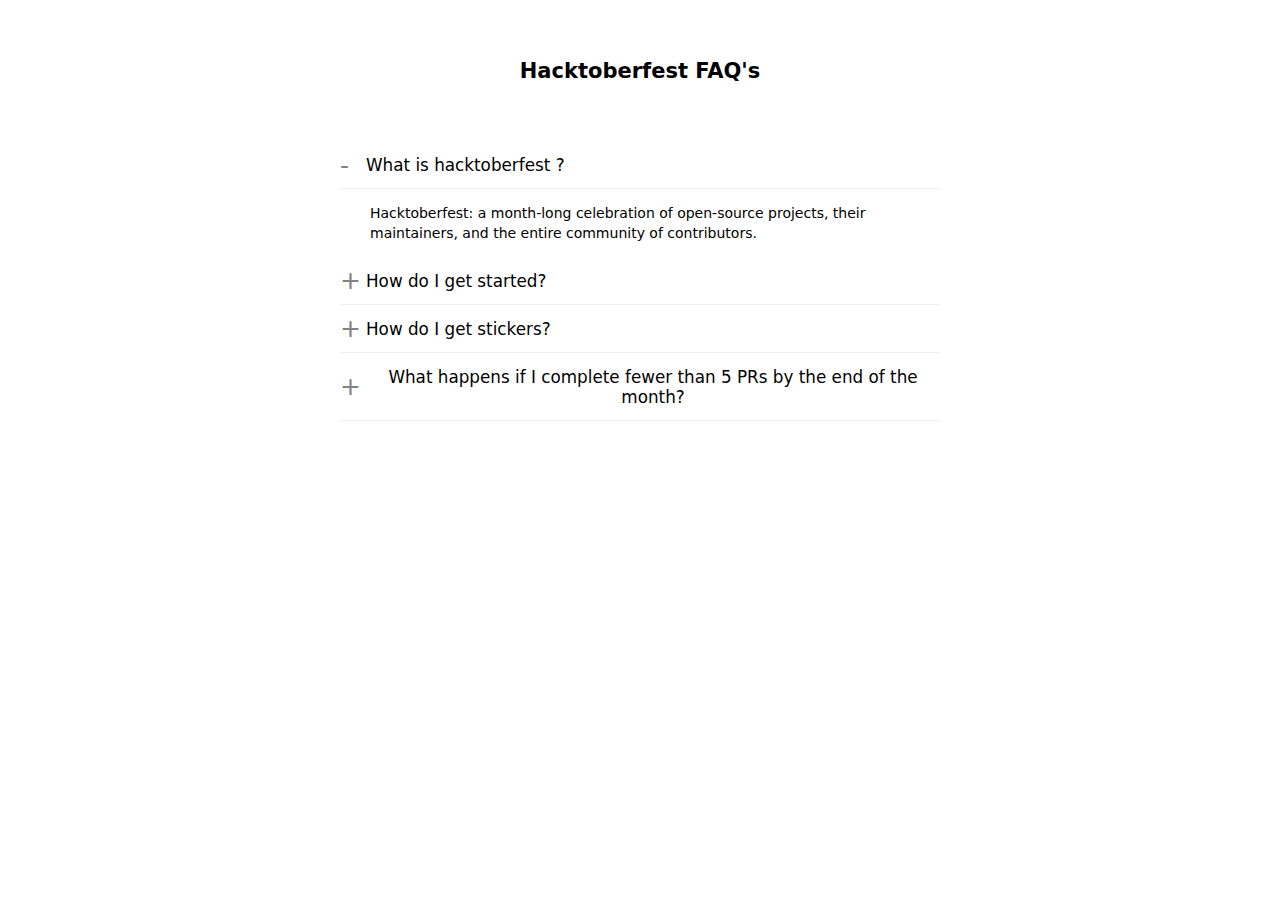
<file: web/Accordion/index.html>
<!DOCTYPE html>
<html lang="en">
  <head>
    <meta charset="UTF-8" />
    <meta http-equiv="X-UA-Compatible" content="IE=edge" />
    <meta name="viewport" content="width=device-width, initial-scale=1.0" />
    <link rel="stylesheet" href="./style.css" />
    <title>FAQ | Hacktoberfest</title>
  </head>
  <body>
    <main>
      <h1>Hacktoberfest FAQ's</h1>
      <div class="accordion-container">
        <!-- Content Here -->
      </div>
    </main>
    <script src="./script.js"></script>
  </body>
</html>
</file>
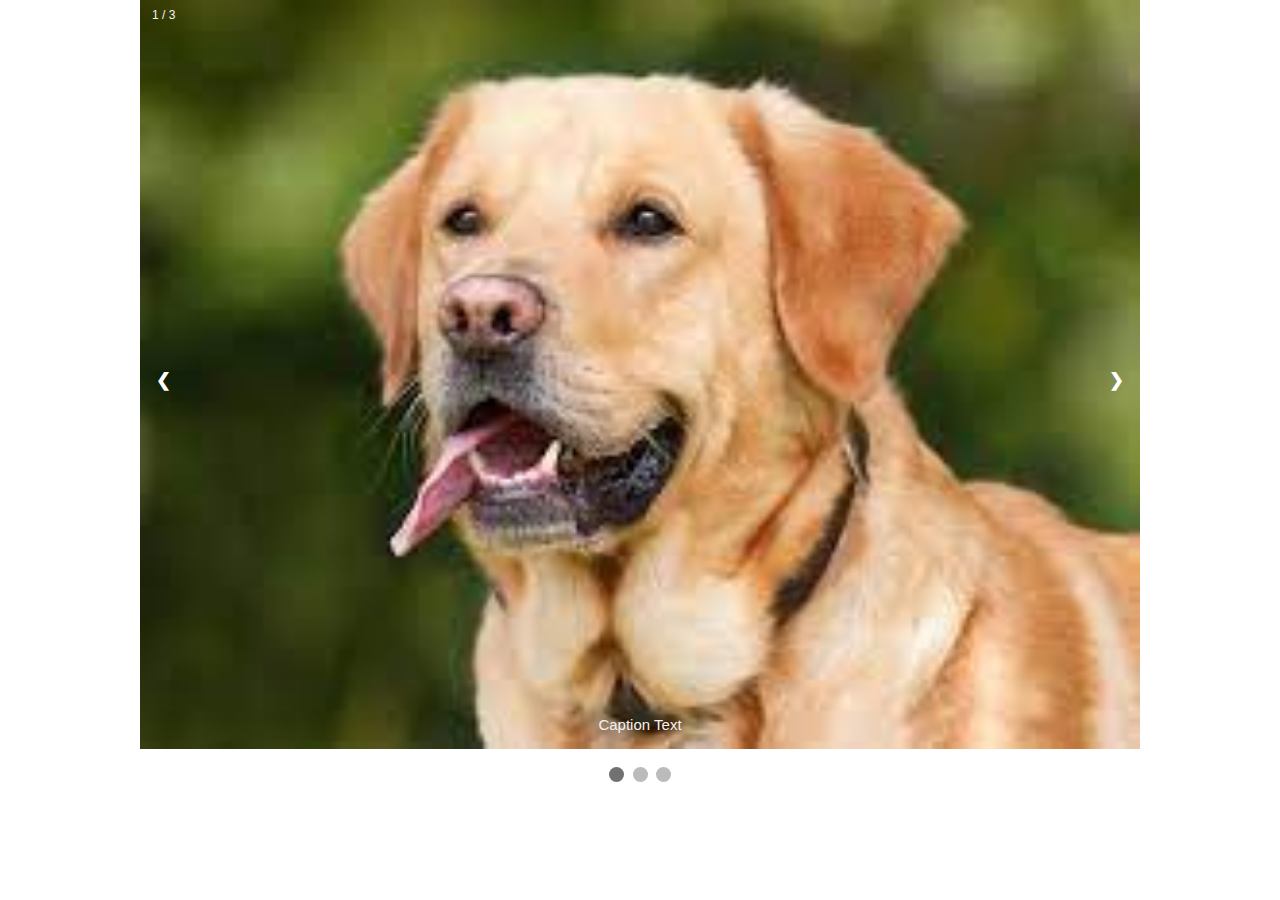
<file: web/carousel/index.html>
<!DOCTYPE html>
<html>

<head>
    <meta name="viewport" content="width=device-width, initial-scale=1">
    <link rel="stylesheet" href="./index.css">
</head>

<body>

    <div class="slideshow-container">

        <div class="mySlides fade">
            <div class="numbertext">1 / 3</div>
            <img src="./image1.jpg" style="width:100%">
            <div class="text">Caption Text</div>
        </div>

        <div class="mySlides fade">
            <div class="numbertext">2 / 3</div>
            <img src="./image2.jpg" style="width:100%">
            <div class="text">Caption Two</div>
        </div>

        <div class="mySlides fade">
            <div class="numbertext">3 / 3</div>
            <img src="./image3.jpg" style="width:100%">
            <div class="text">Caption Three</div>
        </div>

        <a class="prev" onclick="plusSlides(-1)">❮</a>
        <a class="next" onclick="plusSlides(1)">❯</a>

    </div>
    <br>

    <div style="text-align:center">
        <span class="dot" onclick="currentSlide(1)"></span>
        <span class="dot" onclick="currentSlide(2)"></span>
        <span class="dot" onclick="currentSlide(3)"></span>
    </div>

    <script src="./index.js"></script>
</body>

</html>
</file>
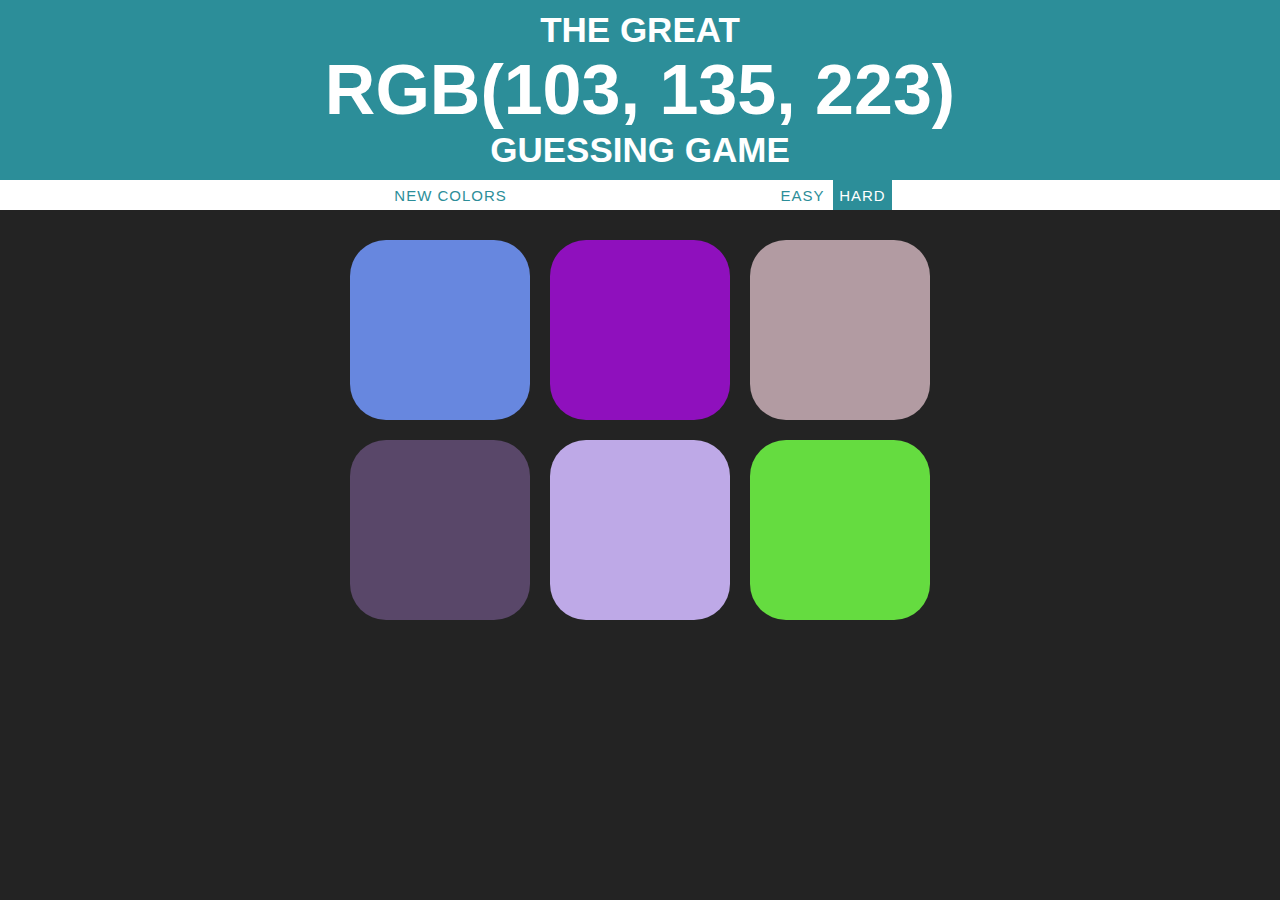
<file: web/Color-game/index.html>
<!DOCTYPE html>
<html lang="en">
<head>
    <meta charset="UTF-8">
    <meta http-equiv="X-UA-Compatible" content="IE=edge">
    <meta name="viewport" content="width=device-width, initial-scale=1.0">
    <link rel="stylesheet" type="text/css" href="style.css">
    <title>Color Game</title>
</head>
<body>
    <h1>The Great <span id="color-display">RGB</span> Guessing Game</h1>
	<div id ="stripe">
		<button id="reset">New Colors</button>
		<span id="message"></span>
		<button class="mode">Easy</button>
		<button class="mode selected">Hard</button>
	</div>
	<div id="container">
		<div class="square"></div>
		<div class="square"></div>
		<div class="square"></div>
		<div class="square"></div>
		<div class="square"></div>
		<div class="square"></div>
	</div>

	<script type="text/javascript" src="script.js"></script>
</body>
</html>
</file>
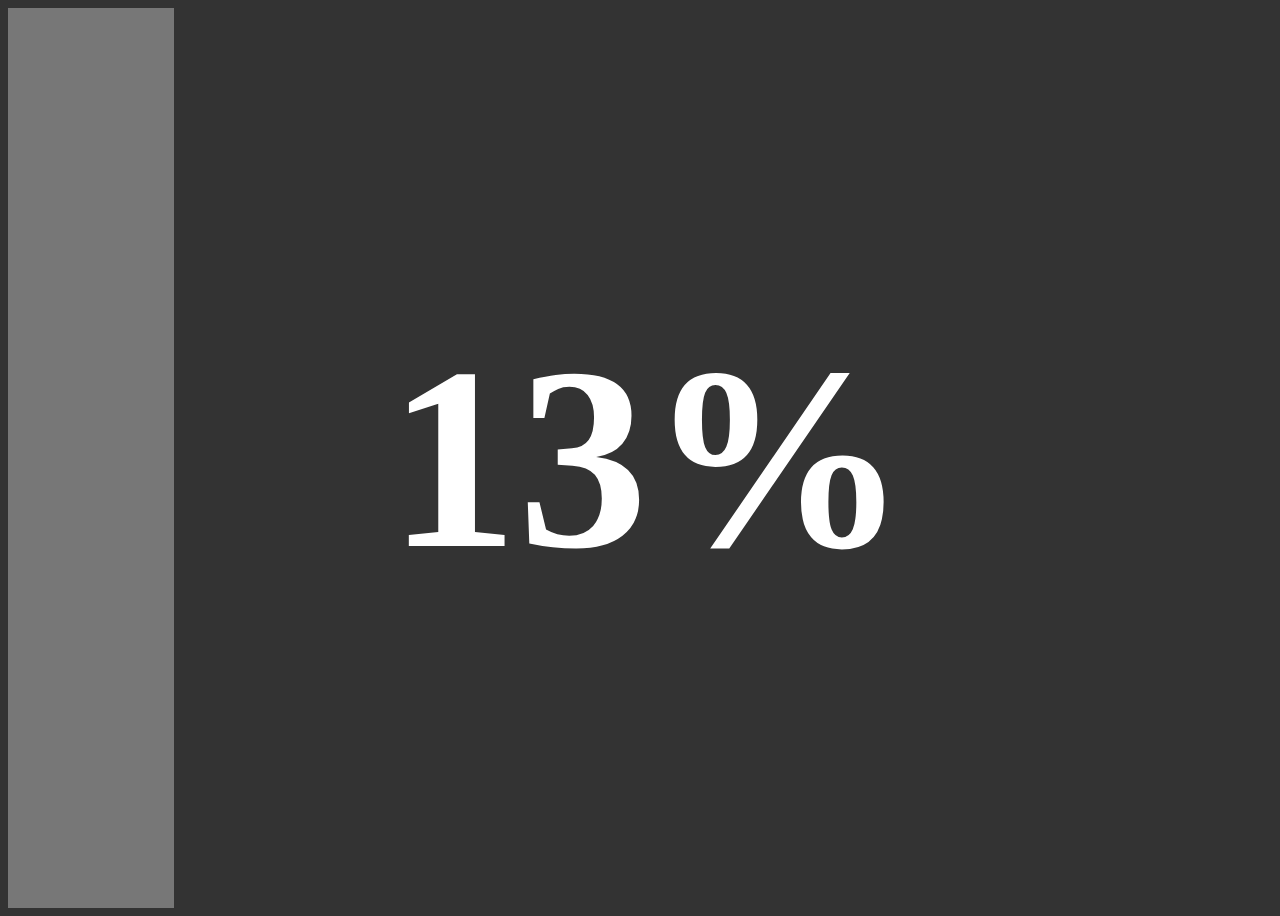
<file: web/countdown-loader/index.html>
<!DOCTYPE html>
<html>

<head>
    <meta name="viewport" content="width=device-width, initial-scale=1">
    <link rel="stylesheet" href="./style.css">
</head>

<body>
<div class="loading-page">
    <div class="counter">
      <h1>0%</h1>
    </div>
  </div>
</body>
<script src="./script.js"></script>
</html>
</file>
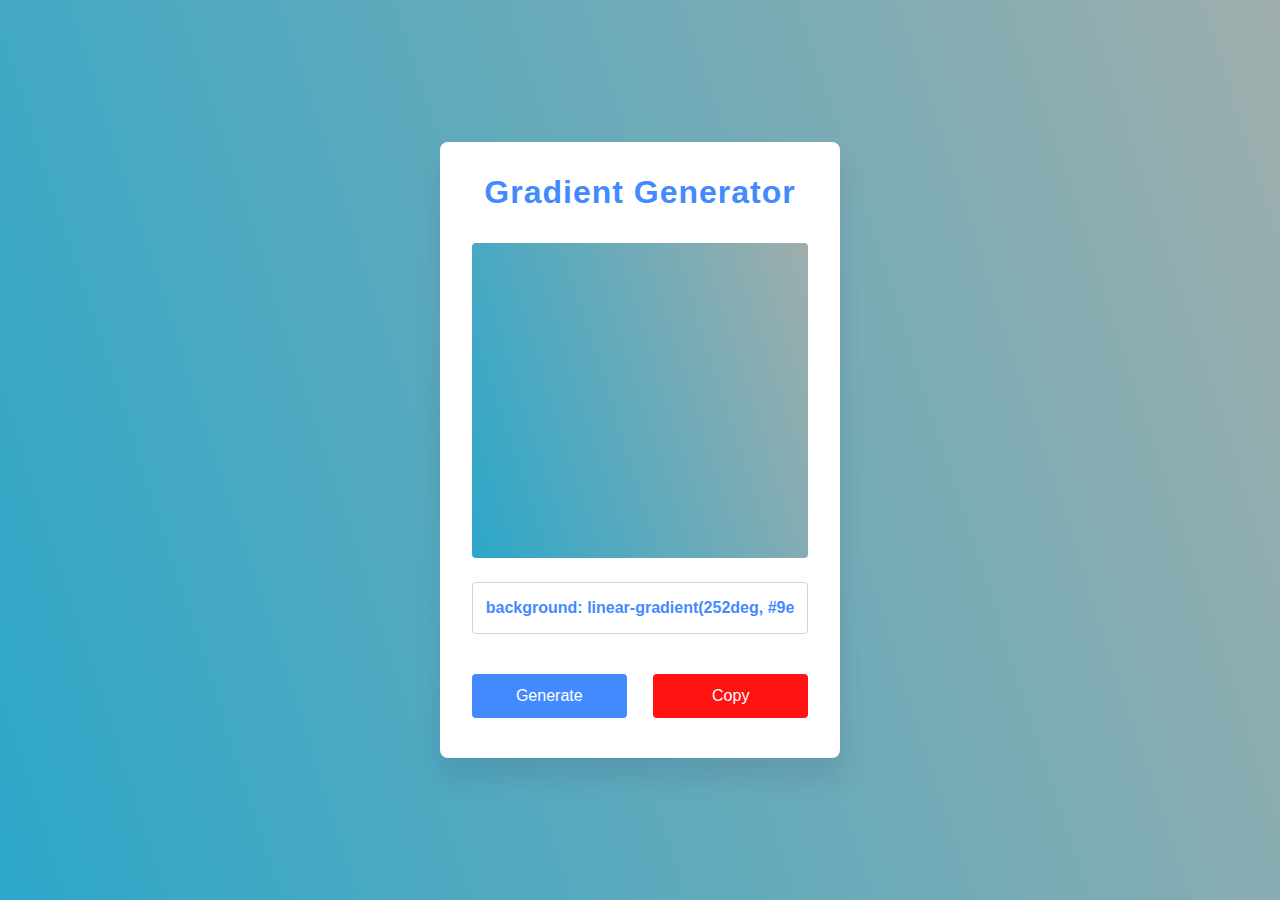
<file: web/Gradient-generator/index.html>
<!DOCTYPE html>
<html lang="en">
<head>
    <meta charset="UTF-8">
    <meta http-equiv="X-UA-Compatible" content="IE=edge">
    <meta name="viewport" content="width=device-width, initial-scale=1.0">
    <link rel="stylesheet" href="./index.css">
    <title>Gradient Generator</title>
</head>
<body>
    <main class="wrapper">
        <h2>Gradient Generator</h2>
        <div class="output-color"></div>
        <input type="text" class="output-code" readonly>
        <footer class="btn-container">
          <button class="generate-btn">Generate</button>
          <button class="copy-btn">Copy</button>
        </footer>
      </main>
      <script src="./index.js"></script>
</body>
</html>
</file>
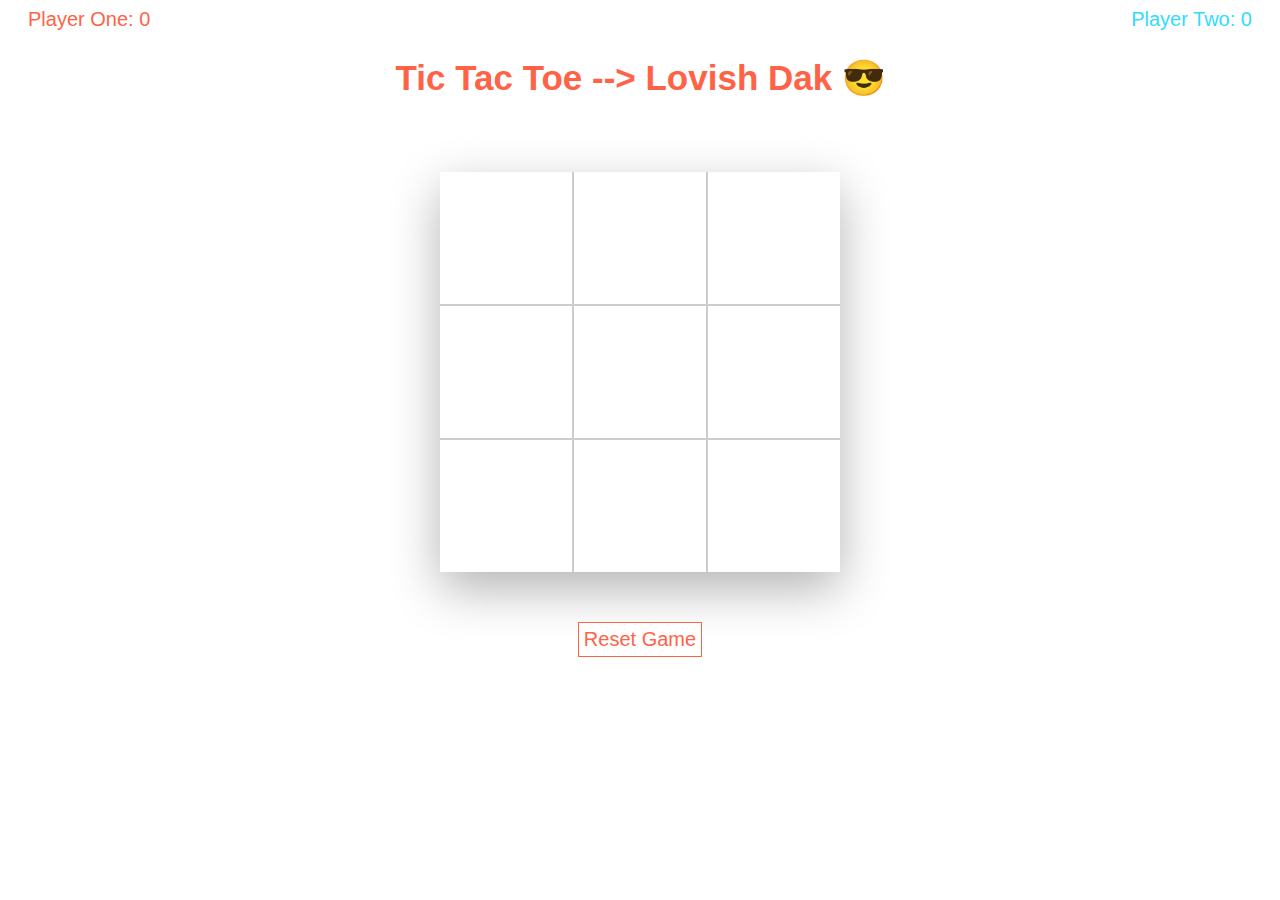
<file: web/hangman-game/index.html>
<!DOCTYPE html>
<html>

<head>
    <meta name="viewport" content="width=device-width, initial-scale=1">
    <link rel="stylesheet" href="./style.css">
</head>

<body>
<div class='flex'>
    <div class='p1'>Player One: 0</div>
    <h1 class='header'>Tic Tac Toe --> Lovish Dak 😎</h1>
    <div class='p2'>Player Two: 0</div>
  </div>
  <div class='grid'>
    <div class='space' id='one'></div>
    <div class='space' id='two'></div>
    <div class='space' id='three'></div>
    <div class='space' id='four'></div>
    <div class='space' id='five'></div>
    <div class='space' id='six'></div>
    <div class='space' id='seven'></div>
    <div class='space' id='eight'></div>
    <div class='space' id='nine'></div>
  </div> 
  
  <div class='wrapper'>
    <button class='reset'>Reset Game</button>
  </div>
</body>

</html>
</file>
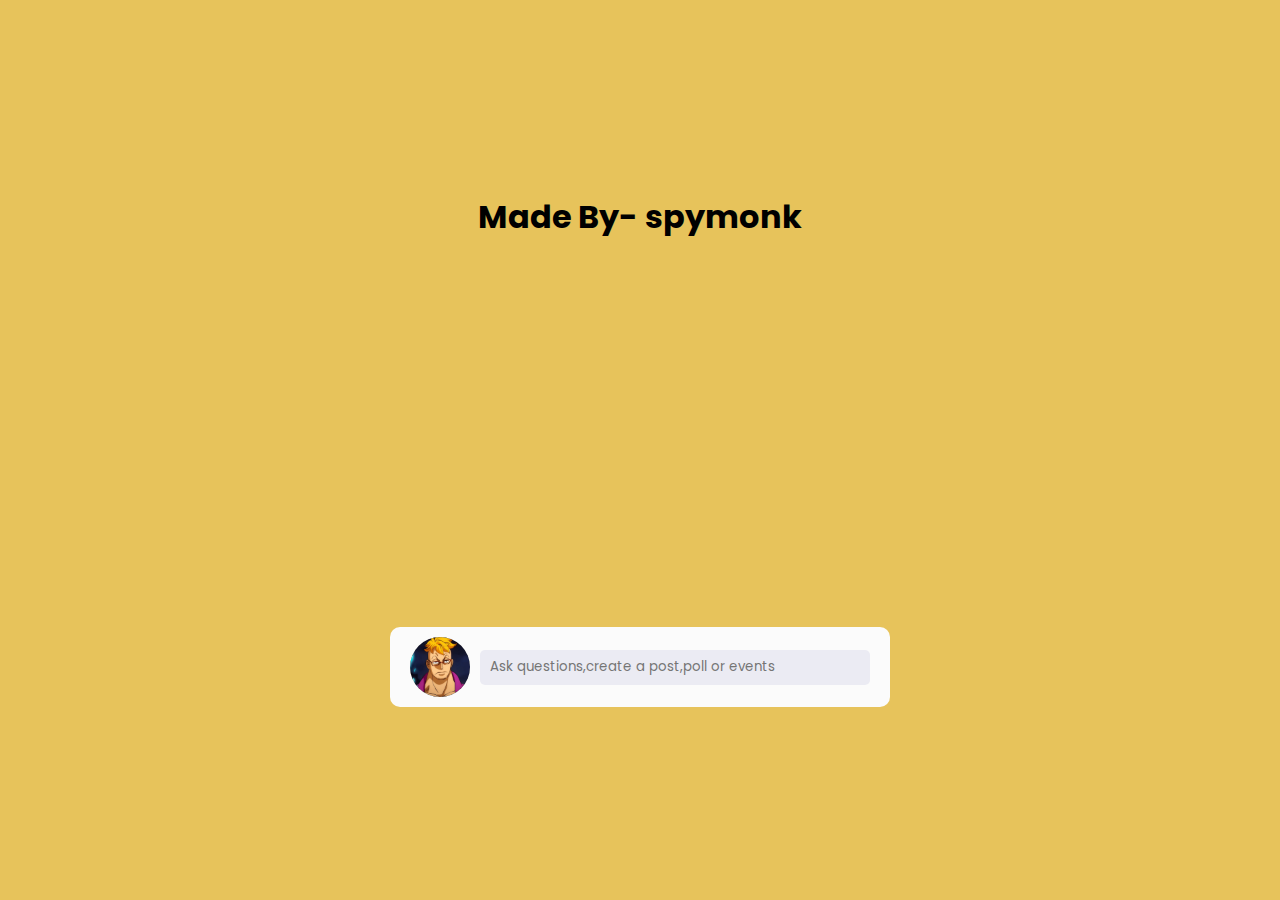
<file: web/post-modal/index.html>
<!DOCTYPE html>
<html lang="en">
<head>
    <meta charset="UTF-8">
    <meta http-equiv="X-UA-Compatible" content="IE=edge">
    <meta name="viewport" content="width=device-width, initial-scale=1.0">
    <link rel='stylesheet' href='https://cdn-uicons.flaticon.com/uicons-regular-rounded/css/uicons-regular-rounded.css'>
    <link rel="stylesheet" href="style.css">
    <title>Post - Modal | spymonk</title>
</head>
<body>
    <h1>Made By- spymonk</h1>
    <div class="container">
        <img src="user.jfif" alt="">
        <div class="inputBox">
            <input type="text" placeholder="Ask questions,create a post,poll or events">
            <i class="fi-rr-picture"></i>
        </div>
        <div class="links">
            <a href="#"><i class="fi-rr-interrogation"></i><span>Ask Questions</span></a>
            <a href="#"><i class="fi-rr-edit-alt"></i><span>Create Post</span></a>
            <a href="#"><i class="fi-rr-stats"></i><span>Create Poll</span></a>
            <a href="#"><i class="fi-rr-calendar"></i><span>Create Event</span></a>
        </div>
    </div>
</body>
</html>
</file>
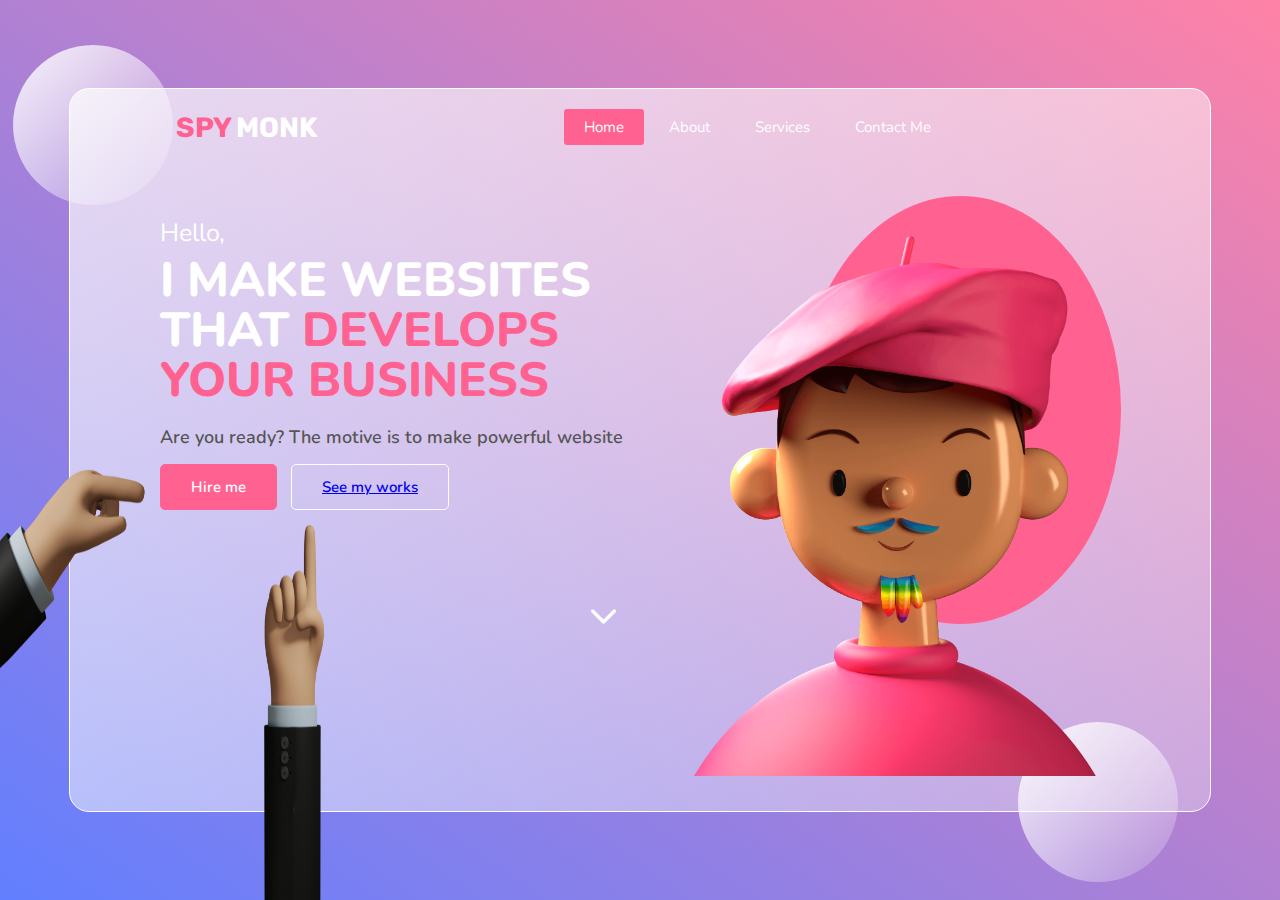
<file: web/spymonk-portfolio/index.html>
<html lang="en">
<head>
    <meta charset="UTF-8">
    <meta name="viewport" content="width=device-width, initial-scale=1.0">
    <title>Portfolio website</title>
    <link rel="stylesheet" href="style.css">
</head>
<body>
    <main class="container">
      <section class="content-wrapper">
        <div class="main-content">
          <div class="topnav">
            <a href="#home" class="nav-links first"> 
              <span class="logo-brand">SPY</span> 
              <span class="logo">MONK</span>
            </a>
            <a href="#home" class="nav-links link active">Home</a>
            <a href="about.html" class="nav-links link">About</a>
            <a href="#services" class="nav-links link">Services</a>
            <a href="contact.html" class="nav-links link">Contact Me</a>
          </div>
          <div class="info">
            <div class="circle1"></div>
            <div class="circle2"></div>
            <div class="strengths">
              <p class="salutation">Hello,</p>
              <p class="job" style="margin-bottom: 20px;">    
                I make Websites that 
                <span class="orange-color">develops your business</span>
              </p>
              <p class="qualities">
                Are you ready? The motive is to make powerful website
              </p>
              <div class="buttons-wrapper">
                <button class="orange-button">Hire me</button>
                <button class="transparent-button">
                  <a href="https://github.com/spyMonk12"> See my works</a>
                </button> 
              </div> <br>
              <div class="hand-right-wrapper">
                <img src="./images/Dark-white-in-Jacket5.png" alt="" class="hand-right">
              </div>
              <div class="hand-up-wrapper">
                <img src="./images/Dark-white-in-Jacket4.png" alt="" class="hand-up">
              </div>
              <div class="arrow-wrapper">
                <a href="#">
                  <img src="./images/down-arrow.png" alt="" class="arrow-down">
                </a>
              </div>
            </div>
            <div class="picture">
              <img src="./images/face.png" alt="" class="pose-pic">
            </div>
          </div>
        </div>
      </section>
    </main>
    
</body>
</html>
</file>
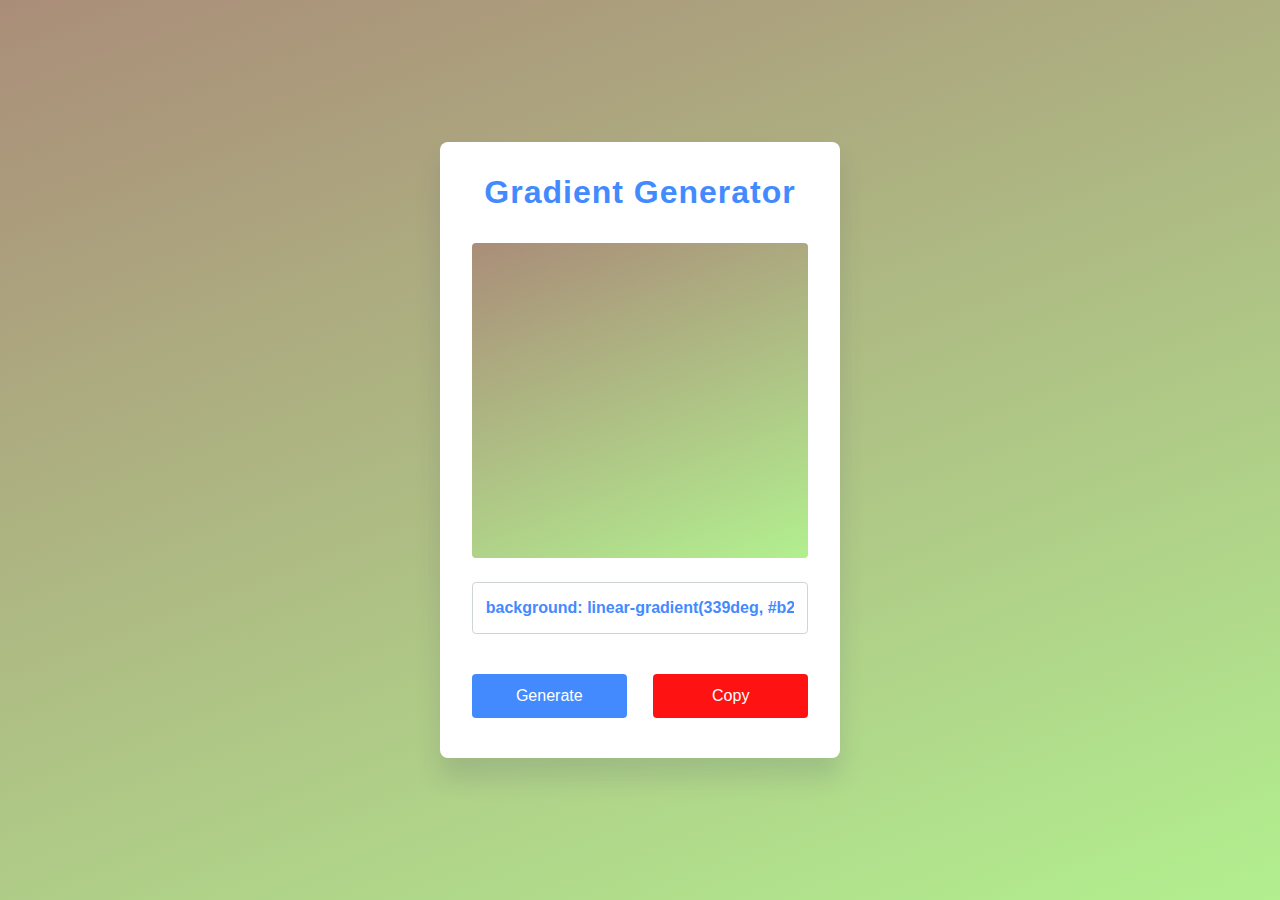
<file: web/projects/gradient-background/index.html>
<!DOCTYPE html>
<html lang="en">

<head>
    <meta charset="UTF-8">
    <meta http-equiv="X-UA-Compatible" content="IE=edge">
    <meta name="viewport" content="width=device-width, initial-scale=1.0">
    <link rel="stylesheet" href="./style.css">
    <title>Gradient Generator</title>
</head>

<body>
    <main class="wrapper">
        <h2>Gradient Generator</h2>
        <div class="output-color"></div>
        <input type="text" class="output-code" readonly>
        <footer class="btn-container">
            <button class="generate-btn">Generate</button>
            <button class="copy-btn">Copy</button>
        </footer>
    </main>
    <script src="./script.js"></script>
</body>

</html>
</file>
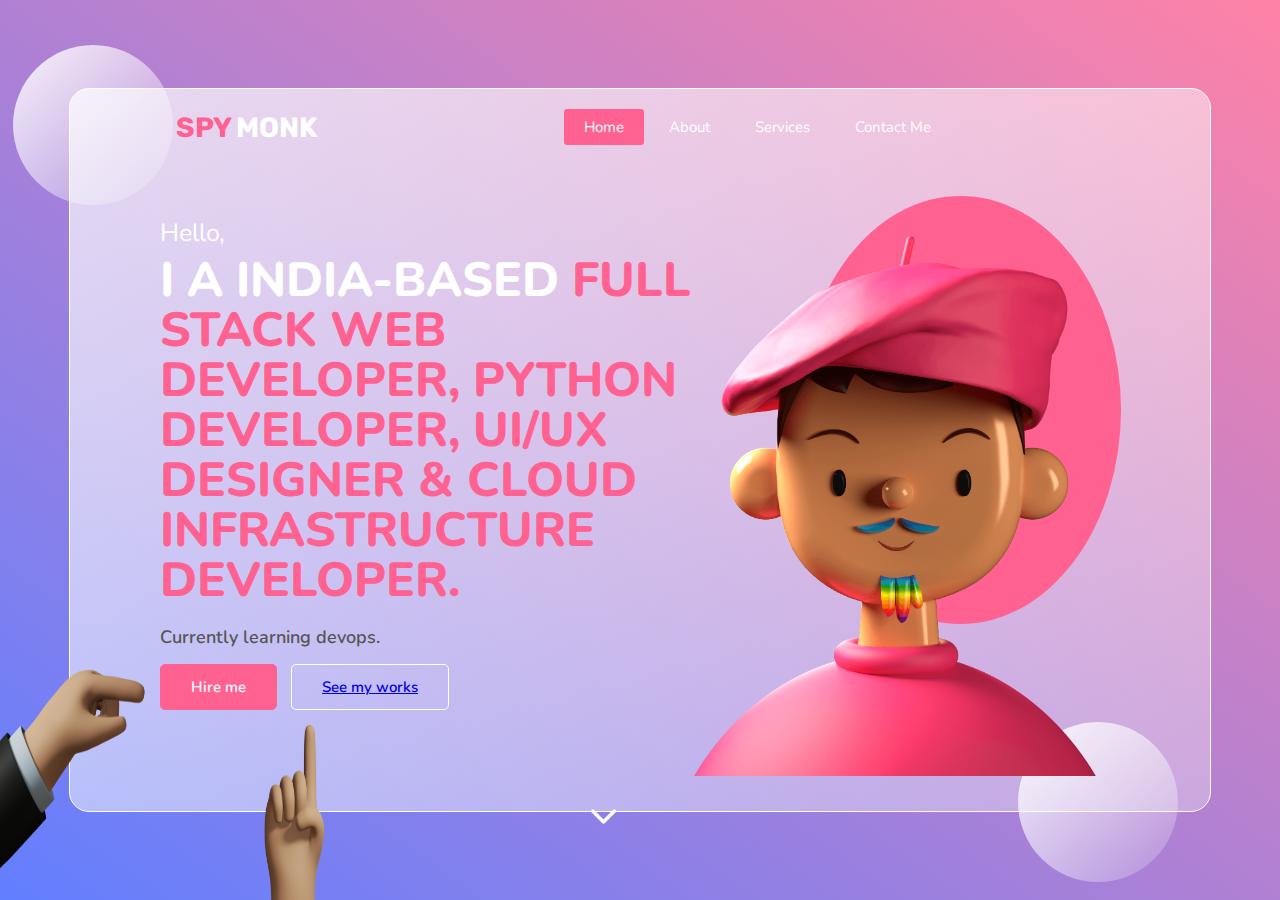
<file: web/spymonk-portfolio/about.html>
<html lang="en">
<head>
    <meta charset="UTF-8">
    <meta name="viewport" content="width=device-width, initial-scale=1.0">
    <title>Portfolio website</title>
    <link rel="stylesheet" href="style.css">
</head>
<body>
    <main class="container">
      <section class="content-wrapper">
        <div class="main-content">
          <div class="topnav">
            <a href="#home" class="nav-links first"> 
              <span class="logo-brand">SPY</span> 
              <span class="logo">MONK</span>
            </a>
            <a href="index.html" class="nav-links link active">Home</a>
            <a href="#about-us" class="nav-links link">About</a>
            <a href="#services" class="nav-links link">Services</a>
            <a href="contact.html" class="nav-links link">Contact Me</a>
          </div>
          <div class="info">
            <div class="circle1"></div>
            <div class="circle2"></div>
            <div class="strengths">
              <p class="salutation">Hello,</p>
              <p class="job" style="margin-bottom: 20px;">    
                I a India-based 
                <span class="orange-color">Full stack web developer, Python developer, UI/UX designer & Cloud Infrastructure developer.</span>
              </p>
              <p class="qualities">
                Currently learning devops.
              </p>
              <div class="buttons-wrapper">
                <button class="orange-button">Hire me</button>
                <button class="transparent-button">
                  <a href="https://github.com/spyMonk12"> See my works</a>
                </button> 
              </div> <br>
              <div class="hand-right-wrapper">
                <img src="./images/Dark-white-in-Jacket5.png" alt="" class="hand-right">
              </div>
              <div class="hand-up-wrapper">
                <img src="./images/Dark-white-in-Jacket4.png" alt="" class="hand-up">
              </div>
              <div class="arrow-wrapper">
                <a href="#">
                  <img src="./images/down-arrow.png" alt="" class="arrow-down">
                </a>
              </div>
            </div>
            <div class="picture">
              <img src="./images/face.png" alt="" class="pose-pic">
            </div>
          </div>
        </div>
      </section>
    </main>
    
</body>
</html>
</file>
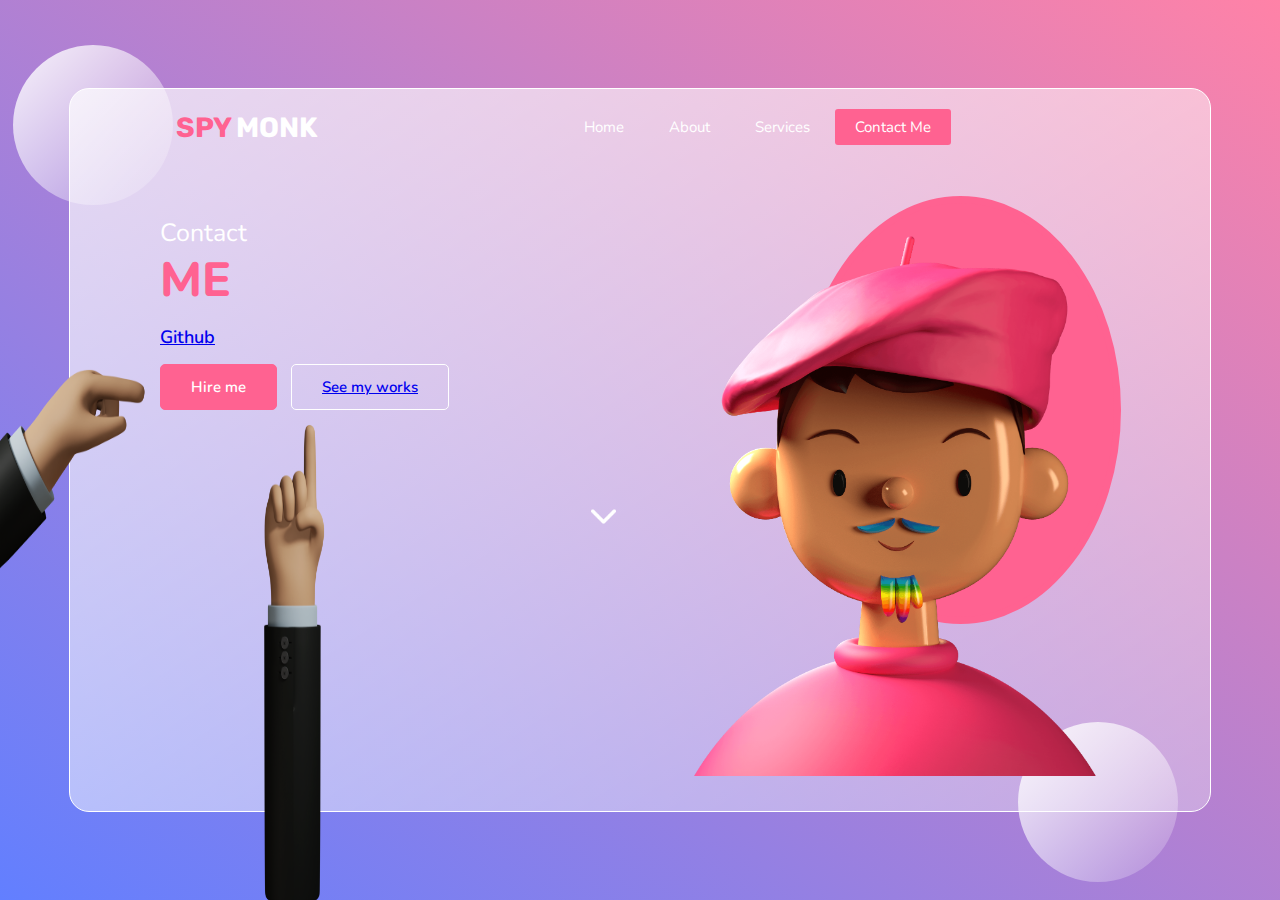
<file: web/spymonk-portfolio/contact.html>
<html lang="en">
<head>
    <meta charset="UTF-8">
    <meta name="viewport" content="width=device-width, initial-scale=1.0">
    <title>Portfolio website</title>
    <link rel="stylesheet" href="style.css">
</head>
<body>
    <main class="container">
      <section class="content-wrapper">
        <div class="main-content">
          <div class="topnav">
            <a href="#home" class="nav-links first"> 
              <span class="logo-brand">SPY</span> 
              <span class="logo">MONK</span>
            </a>
            <a href="index.html" class="nav-links link">Home</a>
            <a href="about.html" class="nav-links link">About</a>
            <a href="#services" class="nav-links link">Services</a>
            <a href="contact" class="nav-links link active">Contact Me</a>
          </div>
          <div class="info">
            <div class="circle1"></div>
            <div class="circle2"></div>
            <div class="strengths">
              <p class="salutation">Contact</p>
              <p class="job" style="margin-bottom: 20px;">    
                <span class="orange-color">Me</span>
              </p>
              <p class="qualities">
                <a href="https://github.com/spyMonk12">Github</a>
              </p>
              <div class="buttons-wrapper">
                <button class="orange-button">Hire me</button>
                <button class="transparent-button">
                    <a href="https://github.com/spyMonk12"> See my works</a>
                </button> 
              </div> <br>
              <div class="hand-right-wrapper">
                <img src="./images/Dark-white-in-Jacket5.png" alt="" class="hand-right">
              </div>
              <div class="hand-up-wrapper">
                <img src="./images/Dark-white-in-Jacket4.png" alt="" class="hand-up">
              </div>
              <div class="arrow-wrapper">
                <a href="#">
                  <img src="./images/down-arrow.png" alt="" class="arrow-down">
                </a>
              </div>
            </div>
            <div class="picture">
              <img src="./images/face.png" alt="" class="pose-pic">
            </div>
          </div>
        </div>
      </section>
    </main>
    
</body>
</html>
</file>
<file: web/Accordion/style.css>
*,
*::after,
*::before {
  margin: 0;
  padding: 0;
  box-sizing: border-box;
}
html {
  font-size: 14px;
  scroll-behavior: smooth;
}
body {
  font-family: system-ui, -apple-system, BlinkMacSystemFont, "Segoe UI", Roboto,
    Oxygen, Ubuntu, Cantarell, "Open Sans", "Helvetica Neue", sans-serif;
  padding: 3rem 2rem;
}
main {
  max-width: 600px;
  margin: 0 auto;
}
main h1 {
  font-size: 1.5rem;
  text-align: center;
  padding: 0.8em 0;
}
.accordion-container {
  margin-top: 3rem;
}
details {
  transition: all 500ms linear;
}

details > summary h1 {
  margin: 0;
  font-size: 1.2rem;
  font-weight: 500;
}
details > summary::before {
  content: "+";
  width: 10px;
  position: relative;
  font-size: 25px;
  color: #828282;
  vertical-align: middle;
}

details > summary {
  border-bottom: 1px solid #eeeeee;
  display: flex;
  align-items: center;
  gap: 16px;
  cursor: pointer;
}
details[open] > summary::before {
  content: "-";
}

details > p {
  margin: 14px 0 14px 30px;
  font-size: 1rem;
  line-height: 20px;
}
</file>
<file: web/carousel/index.css>
* {
  box-sizing: border-box;
}

body {
  font-family: Verdana, sans-serif;
  margin: 0;
}

.mySlides {
  display: none;
}

img {
  vertical-align: middle;
}

/* Slideshow container */
.slideshow-container {
  max-width: 1000px;
  position: relative;
  margin: auto;
}

/* Next & previous buttons */
.prev,
.next {
  cursor: pointer;
  position: absolute;
  top: 50%;
  width: auto;
  padding: 16px;
  margin-top: -22px;
  color: white;
  font-weight: bold;
  font-size: 18px;
  transition: 0.6s ease;
  border-radius: 0 3px 3px 0;
  user-select: none;
}

/* Position the "next button" to the right */
.next {
  right: 0;
  border-radius: 3px 0 0 3px;
}

/* On hover, add a black background color with a little bit see-through */
.prev:hover,
.next:hover {
  background-color: rgba(0, 0, 0, 0.8);
}

/* Caption text */
.text {
  color: #f2f2f2;
  font-size: 15px;
  padding: 8px 12px;
  position: absolute;
  bottom: 8px;
  width: 100%;
  text-align: center;
}

/* Number text (1/3 etc) */
.numbertext {
  color: #f2f2f2;
  font-size: 12px;
  padding: 8px 12px;
  position: absolute;
  top: 0;
}

/* The dots/bullets/indicators */
.dot {
  cursor: pointer;
  height: 15px;
  width: 15px;
  margin: 0 2px;
  background-color: #bbb;
  border-radius: 50%;
  display: inline-block;
  transition: background-color 0.6s ease;
}

.active,
.dot:hover {
  background-color: #717171;
}

/* Fading animation */
.fade {
  animation-name: fade;
  animation-duration: 1.5s;
}

@keyframes fade {
  from {
    opacity: 0.4;
  }

  to {
    opacity: 1;
  }
}

/* On smaller screens, decrease text size */
@media only screen and (max-width: 300px) {
  .prev,
  .next,
  .text {
    font-size: 11px;
  }
}
</file>
<file: web/Color-game/style.css>
body {
	background-color: #232323;
	font-family: "Raleway", Sans-serif;
	font-size: 62.5%; /*1 em = 10px */
	margin: 0;
}

#container {
	max-width: 600px;
	margin: 0 auto;
	padding-top: 20px;

}
.square {
	width: 30%;
	background-color: purple;
	padding-bottom: 30%;
	float: left;
	margin: 1.66%;
	transition: background .5s;
	-webkit-transition: background .5s;
	-moz-transition: background .5s;
	-o-transition: background .5s;
} 

h1 {
	color: white;
	background-color: #2C8E99;
	font-size: 3.5em;
	text-align: center;
	text-transform: uppercase;
	margin: 0;
	padding: 10px 0;
}

#color-display {
	display: block;
	font-size: 2em;
}

#stripe {
	background: white;
	height: 30px;
	text-align: center;
	color: black;
}

#message {
	text-transform: uppercase;
	color: #2C8E99;
	font-size: 1.5em;
	display: inline-block;
	width: 20%;
}

button {
	outline: none;
	color: #2C8E99;
	font-family: "Raleway", Sans-serif;
	text-transform: uppercase;
	font-size: 1.5em;
	background-color: white;
	height: 100%;
	letter-spacing: 1px;
	transition: all 0.3s;
	-webkit-transition: all 0.3s;
	-moz-transition: all 0.3s;
	-o-transition: all 0.3s;
}

button:hover {
	background-color: #2C8E99;
	color: white;
}

.selected {
	background-color: #2C8E99;
	color: white;
}

.square {
	border-radius: 20%;
}

* {
	border: 0px solid red;
}
</file>
<file: web/countdown-loader/style.css>
body {
    background: #333;
    width: 100vw;
    height: 100vh;
    overflow: hidden;
  }
  .loading-page {
    background: #777;
    width: 100%;
    height: 100vh;
  }
  .loading-page .counter h1 {
    transform: translate(-50% -50%);
    color: #fff;
    font-size: 260px;
    font-weight: bold;
  }
  .counter {
    display: grid;
    place-content: center;
    height: 100%;
    width: 100%;
    position: fixed;
  }
  .counter h1 {
    place-self: center;
  }
</file>
<file: web/Gradient-generator/index.css>
@import url("https://fonts.googleapis.com/css2?family=Poppins:wght@400;500&display=swap");

:root {
  --background-color: #fff;
  --brand-color: #448aff;
  --secondary-color: #ff1212;
  --shadow-color: rgba(60, 60, 100, 0.15);
}

body {
  align-items: center;
  background: linear-gradient(var(--angle), var(--color-1), var(--color-2));
  display: flex;
  font-family: "Poppins", sans-serif;
  height: 100vh;
  justify-content: center;
  margin: 0;
}

.wrapper {
  background-color: var(--background-color);
  border-radius: 0.5rem;
  box-shadow: 0 1.25rem 1.5rem var(--shadow-color);
  box-sizing: border-box;
  padding: 2rem 2rem;
  width: 25rem;
}

.wrapper h2 {
  color: var(--brand-color);
  font-family: sans-serif;
  font-size: 2rem;
  letter-spacing: 0.0625rem;
  margin-bottom: 2rem;
  margin-top: 0;
  text-align: center;
}

.output-color {
  background: linear-gradient(var(--angle), var(--color-1), var(--color-2));
  border-radius: 0.25rem;
  height: 35vmin;
  width: 100%;
}

.output-code {
  background-color: var(--background-color);
  border-radius: 0.25rem;
  border: 0.0625rem solid #cfd5d5;
  box-sizing: border-box;
  color: var(--brand-color);
  font-size: 1rem;
  font-weight: 600;
  margin: 1.5rem 0 2.5rem;
  padding: 1rem 0.8rem;
  width: 100%;
}

.btn-container {
  display: flex;
  justify-content: space-between;
}

.btn-container button {
  background-color: var(--brand-color);
  border-radius: 0.25rem;
  border: none;
  color: var(--background-color);
  cursor: pointer;
  font-size: 1rem;
  font-weight: 500;
  margin-bottom: 0.5rem;
  min-width: 46%;
  padding: 0.8rem 0;
}

.btn-container button:nth-last-of-type(1) {
  background-color: var(--secondary-color);
}

.btn-container button:nth-last-of-type(1):active {
  transform: translateY(0.25rem);
}
</file>
<file: web/hangman-game/style.css>
body {
    background-color: white;
  }
  
.grid {
    background-color: rgba(0,0,0,.2);
    margin: 50px auto;
    vertical-align: center;
    width: 400px;
    height: 400px;
    display: grid;
    grid-template-columns: 1fr 1fr 1fr;
    grid-template rows: 1fr 1fr 1fr;
    grid-gap: 2px;
    border-radius: 4px;
    box-shadow: rgba(0, 0, 0, 0.3) 0px 17px 50px;
  }
  
  .space {
    background-color: white;
    transition: background-color .5s;  
    display: flex;
    justify-content: center;
    align-items: center;
  }
  
  .space:hover {
    background-color: rgba(0,0,0,0);
    transition: background-color .5s;
    cursor: pointer;
  }
  
  .x, .o {
   font-family: 'arial';
   font-size: 70px;
   position: absolute;
  }
  
  .x {
    color: tomato;
  }
  
  .o {
    color: #33DBFF;
  }
  
  .header {
    font-family: 'IBM Plex Sans Condensed', sans-serif;
    font-family: 'Montserrat', sans-serif;
    font-size: 35px;
    color: tomato;
    text-align: center;
    margin-top: 50px;
  }
  
  .reset {
    font-size: 20px;
    font-family: 'IBM Plex Sans Condensed', sans-serif;
    font-family: 'Montserrat', sans-serif;
    color: tomato;
    background-color: white;
    border: 1px solid tomato;
    padding: 5px;
    transition: border, color, .5s;
  }
  
  .reset:hover {
    cursor: pointer;
    color: #33DBFF;
    border: 1px solid #33DBFF;
    transition: border, color, .5s;
  }
  
  .reset:focus {
    outline: none;
  }
  
  .wrapper {
    display: flex;
    justify-content: center;
    margin-bottom: 50px;
  }
  
  .p1, .p2 {
    font-family: 'IBM Plex Sans Condensed', sans-serif;
    font-family: 'Montserrat', sans-serif;
    font-size: 20px;
  }
  
  .p1 {
    color: tomato;
    margin-left: 20px;
  }
  
  .p2 {
    color: #33DBFF;
    margin-right: 20px;
  }
  
  .flex {
    display: flex;
    flex-direction: row;
    justify-content: space-between;
  }
</file>
<file: web/post-modal/style.css>
@import url('https://fonts.googleapis.com/css2?family=Poppins&display=swap');
*{
    margin: 0;
    padding: 0;
    box-sizing: border-box;
    font-family: 'Poppins', sans-serif;
}
body{
    height: 100vh;
    display: grid;
    place-items: center;
    background-color: #E7C35B;
}
a{
    text-decoration: none;
}
.container{
    position: relative;
    width: 500px;
    background-color: #FBFBFB;
    display: flex;
    justify-content: space-between;
    align-items: center;
    padding: 10px 20px;
    border-radius: 10px;
    transition:  1s;
    overflow: hidden;
}
.container img{
    margin-right: 10px;
    height: 60px;
    width: 60px;
    object-fit: cover;
    border-radius: 50%;
    transition: 0.5s;
}
.container .inputBox{
    position: relative;
    height: 35px;
    width: 100%;
    background-color: #EBEBF3;
    border-radius: 5px;
    transition: 0.5s;
}
.container .inputBox input{
    height: 100%;
    width: 100%;
    border-radius: 8px;
    border: none;
    background: transparent;
    padding-left: 10px;
    outline: none;
}
i{
    color: #2424D7; font-size: 16px;
}
.container .inputBox i{
    position: absolute;
    top: 50%;
    right: 10px;
    transform: translateY(-50%);
}
.container .links{
    position: absolute;
    top: -25px;
    right: 40px;
    display: inline-flex;
    font-size: 12px;
}
.container .links a{
    display: block;
    margin-left: 10px;
    display: flex;
    align-items: center;
    text-align: center;
    color: #474B52;
}
.container .links a:hover{
    color: #2424D7;
}
.container .links a i{
    padding-right: 5px;
    transition: 0.5s ease;
}
.container .links a:hover i{ 
    transform: rotate(360deg);
}
.container:focus-within .links a:nth-child(1){
    animation: drop_icon 0.5s forwards;
}
.container:focus-within .links a:nth-child(2){
    animation: drop_icon 0.7s forwards;
}
.container:focus-within .links a:nth-child(3){
    animation: drop_icon 0.9s forwards;
}
.container:focus-within .links a:nth-child(4){
    animation: drop_icon 1.1s forwards;
}
@keyframes drop_icon {
    0%{
        transform: translateY(0px);
    }
    100%{
        transform: translateY(50px);
    }
}
.container:focus-within{
    height: 130px;
    width: 550px;
}
.container:focus-within img,
.container:focus-within .inputBox{
    transform: translateY(20px);
}
</file>
<file: web/spymonk-portfolio/style.css>
@import url('https://fonts.googleapis.com/css2?family=Nunito:wght@400;600;700&family=Rubik:wght@500;600&display=swap');
*{
    margin: 0;
    padding: 0;
    font-family: 'Nunito', sans-serif;
}
body, html {
    box-sizing: border-box;
    margin: 0;
    padding: 0;
    background-image: linear-gradient(to right top, #627fff, #ff82a7);
}
    
.container .content-wrapper {
    overflow: hidden;
    z-index: 1;
    display: flex;
    justify-content: center;
    align-items: center;
    padding: 0;
    height: 100%;   
}
.container .content-wrapper .main-content {
    width: 75%;
    height: 78%;
    padding: 10px 7%;
    border-radius: 20px;
    background: #fff;
    background: linear-gradient(to right bottom, 
        rgba(255,255,255, .7), 
        rgba(255,255,255,.3));
    z-index: 1;
    border: 1px solid #fff;
}  
.main-content .topnav {
    overflow: hidden;
    background-color: inherit;
    margin-bottom: 50px;
    margin-top: 10px;
}  
.main-content .topnav a {
    display: block;
    text-decoration: none;
    font-size: 15px;
    color: #fff;
    float: left;
    padding: 2px 16px;
    text-align: center;
}  
.main-content .topnav .logo-brand {
    font-size: 28px;
    font-weight: bold;
    font-family: 'Rubik', sans-serif;
    color: #FF6291;
} 
.main-content .topnav .logo {
    font-size: 28px;
    font-weight: bold;
    font-family: 'Rubik', sans-serif;
}
.main-content .topnav a:not(:first-child) {
    padding: 8px 20px;
    margin-right: 5px;
}
.main-content .topnav a:hover:not(:first-child) {
    background-color: #FF6291;    
    border-radius: 3px;
    transition: all 0.3s ease;
}
.main-content .topnav a.active {
    background-color: #FF6291;
    border-radius: 3px;
    padding: 8px 20px;
    transition: all 0.3s ease;
}
.main-content .topnav .first {
    margin-right: 24%;
} 
.main-content .info {
    display: flex;
    justify-content: space-between;
    z-index: 1;
} 
.main-content .info .strengths {
    width: 60%;
    height: 30vh;
    margin-top: -10px;
    z-index: 2;
    color: #fff;
} 
.main-content .info .strengths .salutation {
    font-size: 25px;
    margin-bottom: 5px;
    margin-top: 30px;
}
  

  
.main-content .info .strengths .job {
    font-size: 48px;
    line-height: 50px;
    text-transform: uppercase;
    font-weight: 800;
    padding-right: 30px;
}
  
.main-content .info .strengths .job .orange-color {
    color: #FF6291;
}
  
.main-content .info .strengths .qualities {
    font-size: 18px;
    font-weight: 600;
    color: #555555;
    margin-bottom: 15px;
}
  
.main-content .info .strengths .buttons-wrapper {
    margin-top: 10px;
    z-index: 1;
}
  
.main-content .info .strengths .buttons-wrapper button {
    padding: 12px 30px;
    border-radius: 5px;
    cursor: pointer;
    font-size: 15px;
    outline: none;
}
  
.main-content .info .strengths .buttons-wrapper .orange-button {
    background-color: #FF6291;
    color: white;
    border: 1px solid #FF6291;
    z-index: 1;
    font-weight: 600;
    transition: all 0.3s ease;
}
  
.main-content .info .strengths .buttons-wrapper .transparent-button {
    background-color: inherit;
    border: 1px solid white;
    margin-left: 10px;
    color: white;
    z-index: 1;
    font-weight: 600;
    transition: all 0.3s ease;
}

.main-content .info .strengths .buttons-wrapper .transparent-button:hover {
    background-color: #FF6291;
    color: white;
    border: 1px solid #FF6291;
    transition: all 0.3s ease;
}
  
.main-content .info .strengths .hand-right-wrapper {
    width: 40%;
    z-index: 2;
    float: left;
    margin-left: -30px;
}
  
.main-content .info .strengths .hand-right-wrapper .hand-right {
    width: 40vw;
    height: 50vh;
    z-index: 4;
    margin-left: -31vw;
    margin-top: -17vh;
}
  
.main-content .info .strengths .hand-up-wrapper {
    width: 40%;
    z-index: 2;
    float: left;
}
  
.main-content .info .strengths .hand-up-wrapper .hand-up {
    width: 40vw;
    height: 55vh;
    z-index: 5;
    margin-left: -25vw;
    margin-top: -2vh;
}

.main-content .info .strengths .arrow-wrapper .arrow-down {
    height: 25px;
    width: 25px;
    position: relative;
    margin-top: 8vh;
    z-index: 4;
    animation: mover 0.8s infinite  alternate;   
}

@keyframes mover {
    0% { transform: translateY(0); }
    100% { transform: translateY(-10px); }
}
  
.main-content .info .picture {
    width: 32%;
    height: 46vh;
    border: 7px solid #FF6291;
    background-color: #FF6291;
    border-radius: 50%;
    margin-right: -1px;
    z-index: 3;
}
  
.main-content .info .picture .pose-pic {
    z-index: 5;
    height: 60vh;
    float: right;
    margin: 3.7vh 2vh 0px 0px;
}

.circle1,
.circle2{

    background: #fff;
    background: linear-gradient(to right bottom, 
    rgba(255,255,255, .9), 
    rgba(255,255,255,.1));
    height: 10rem;
    width: 10rem;
    position: absolute;
    border-radius: 50%;
}
.circle1{
    top: 5%;
    left: 1%;
}

.circle2{
    bottom: 2%;
    right: 8%;
}
</file>
<file: web/projects/gradient-background/style.css>
@import url("https://fonts.googleapis.com/css2?family=Poppins:wght@400;500&display=swap");

:root {
    --background-color: #fff;
    --brand-color: #448aff;
    --secondary-color: #ff1212;
    --shadow-color: rgba(60, 60, 100, 0.15);
}

body {
    align-items: center;
    background: linear-gradient(var(--angle), var(--color-1), var(--color-2));
    display: flex;
    font-family: "Poppins", sans-serif;
    height: 100vh;
    justify-content: center;
    margin: 0;
}

.wrapper {
    background-color: var(--background-color);
    border-radius: 0.5rem;
    box-shadow: 0 1.25rem 1.5rem var(--shadow-color);
    box-sizing: border-box;
    padding: 2rem 2rem;
    width: 25rem;
}

.wrapper h2 {
    color: var(--brand-color);
    font-family: sans-serif;
    font-size: 2rem;
    letter-spacing: 0.0625rem;
    margin-bottom: 2rem;
    margin-top: 0;
    text-align: center;
}

.output-color {
    background: linear-gradient(var(--angle), var(--color-1), var(--color-2));
    border-radius: 0.25rem;
    height: 35vmin;
    width: 100%;
}

.output-code {
    background-color: var(--background-color);
    border-radius: 0.25rem;
    border: 0.0625rem solid #cfd5d5;
    box-sizing: border-box;
    color: var(--brand-color);
    font-size: 1rem;
    font-weight: 600;
    margin: 1.5rem 0 2.5rem;
    padding: 1rem 0.8rem;
    width: 100%;
}

.btn-container {
    display: flex;
    justify-content: space-between;
}

.btn-container button {
    background-color: var(--brand-color);
    border-radius: 0.25rem;
    border: none;
    color: var(--background-color);
    cursor: pointer;
    font-size: 1rem;
    font-weight: 500;
    margin-bottom: 0.5rem;
    min-width: 46%;
    padding: 0.8rem 0;
}

.btn-container button:nth-last-of-type(1) {
    background-color: var(--secondary-color);
}

.btn-container button:nth-last-of-type(1):active {
    transform: translateY(0.25rem);
}
</file>
